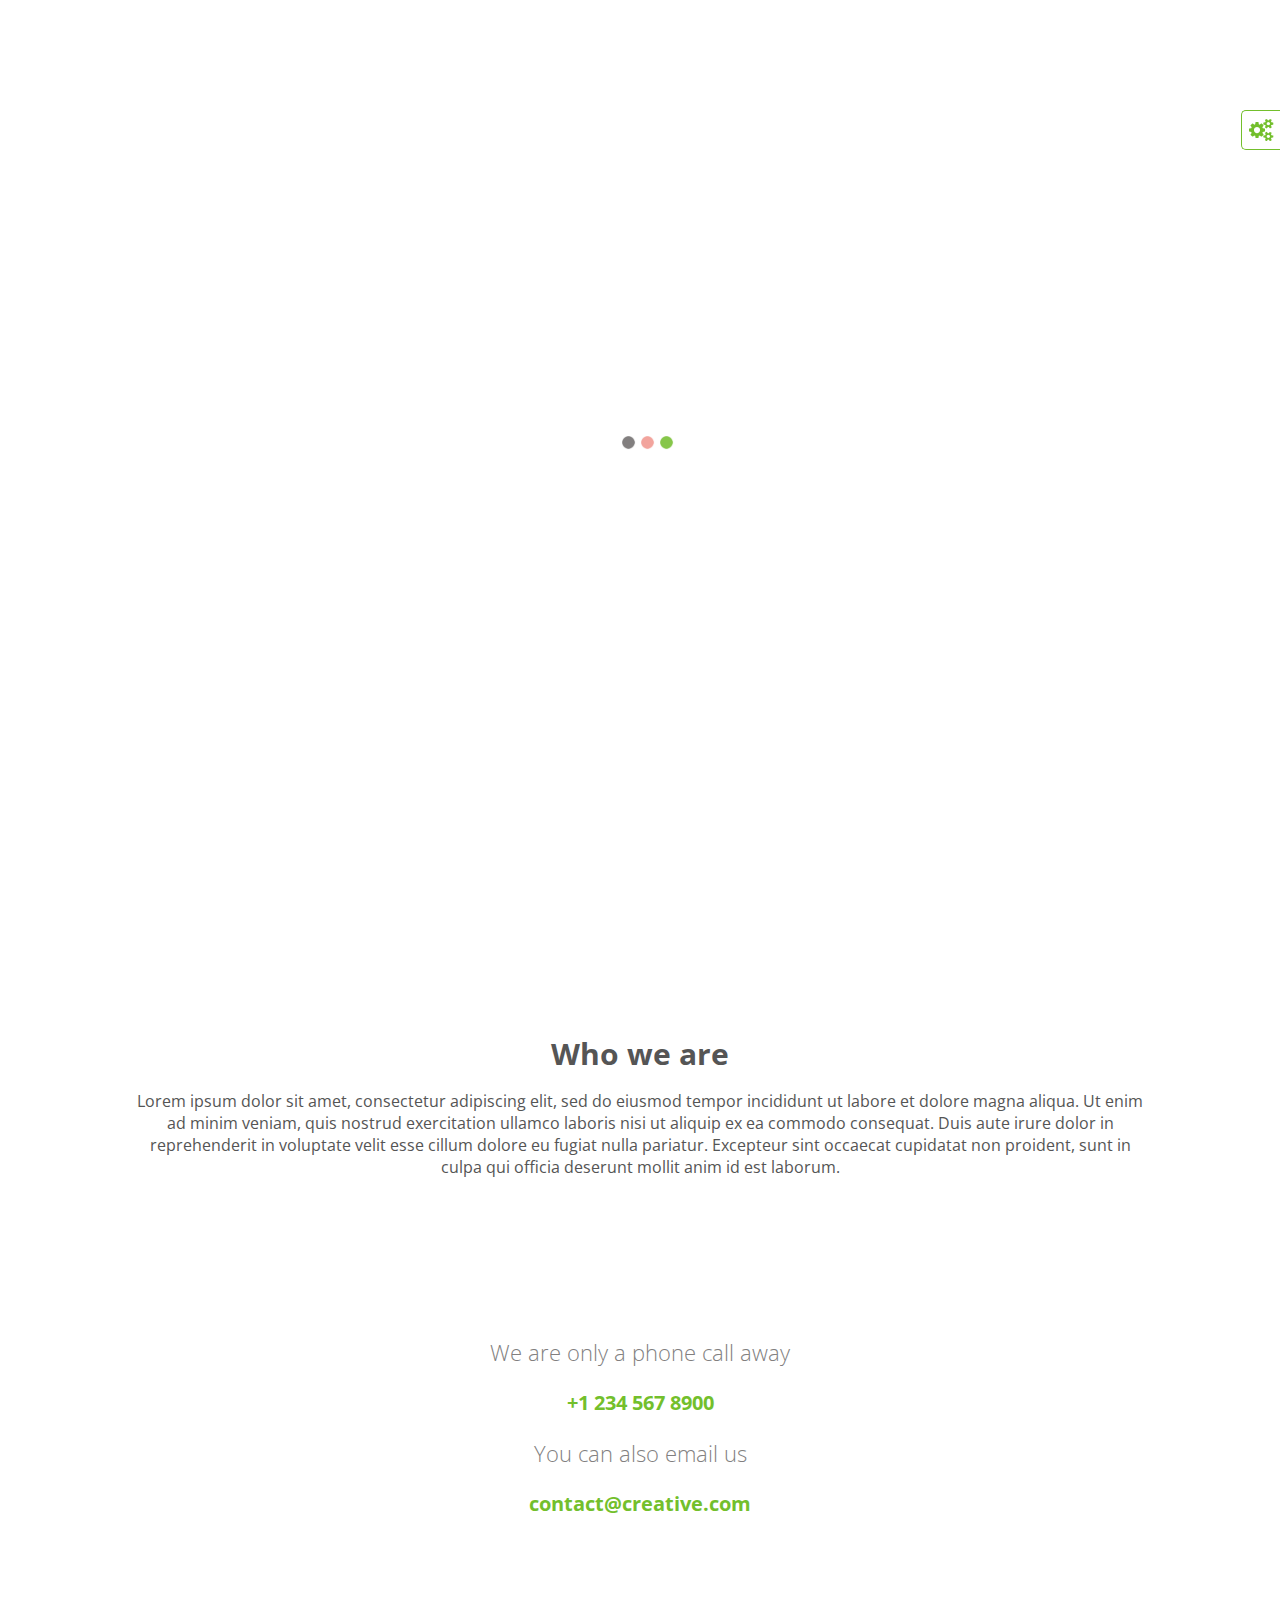
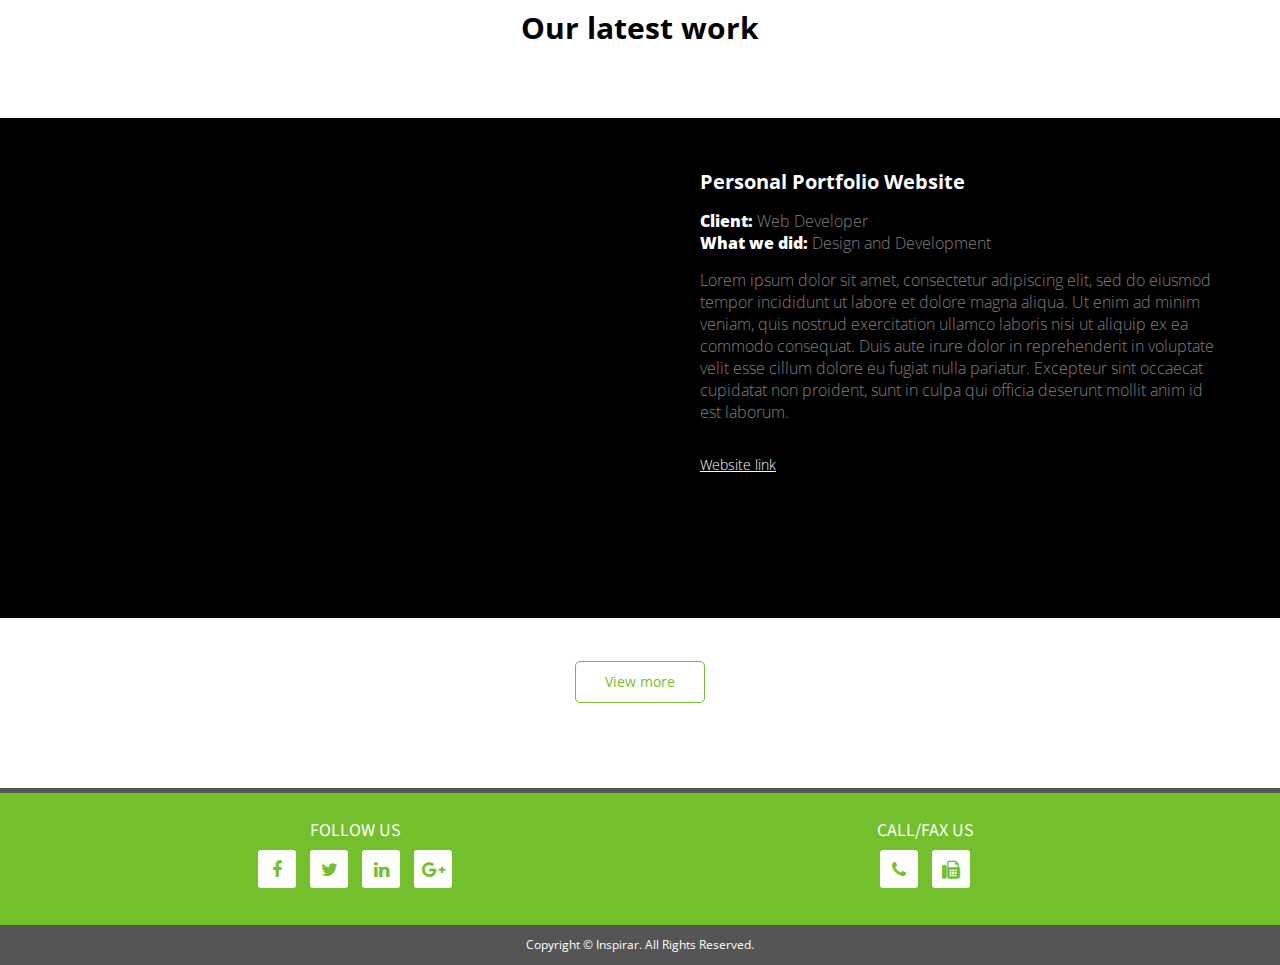
<file: index.html>
<!--
Assignment - Yadwinderpal Singh
index
-->

<!DOCTYPE html>
<html>

<head>
    <meta charset="utf-8">
    <meta http-equiv="X-UA-Compatible" content="IE=edge">
    <meta name="viewport" content="width=device-width, initial-scale=1">

    <meta name="Description" content="">
    <meta name="keywords" content="">

    <title>Creative Agency</title>

    <link id="favicon" rel="shortcut icon" href="/images/favicon-3.ico">

    <link href="css/common.css" rel="stylesheet">
    <link href="css/font-awesome.min.css" rel="stylesheet">
    <link href="css/common.less" rel="stylesheet/less" type="text/css">
    <link id="theme" href="css/style-3.css" rel="stylesheet">
    
    
</head>

<body>
    
    <!-- ==============================================
    Preloader
    =============================================== -->
    
    <div id="page-loader">
        <span class="page-loader">
            <span class="page-loader-s-1"></span>
            <span class="page-loader-s-2"></span>
            <span class="page-loader-s-3"></span>
        </span>
    </div>
    
    <!-- ==============================================
    Navigation
    =============================================== -->
    
    <header>
        <nav class="navbar">
            <div class="logo">
                <a href="index.html"><img src="images/logo-3.png"></a>
            </div>
            <div class="nav">
                <ul>
                    <li><a href="#?home.html" data-link="home">Home</a></li>
                    <li><a href="#?aboutus.html" data-link="aboutus">About</a></li>
                    <li><a href="#?services.html" data-link="services">Services</a></li>
                    <li><a href="#?contactus.html" data-link="contactus">Contact</a></li>
                </ul>
            </div>
        </nav>
    </header>
    
    <!-- ==============================================
    Content
    =============================================== -->
    
    <section id="content">
      
    </section>
    
    <!-- ==============================================
    Footer
    =============================================== -->
    
    <footer class="visible-s-3">
        <div class="container">
            <div class="col-6">
                <div class="social">
                    <h1>follow us</h1>
                    <ul>
                        <li><a href="javascript:void()"><i class="fa fa-facebook"></i></a></li>
                        <li><a href="javascript:void()"><i class="fa fa-twitter"></i></a></li>
                        <li><a href="javascript:void()"><i class="fa fa-linkedin"></i></a></li>
                        <li><a href="javascript:void()"><i class="fa fa-google-plus"></i></a></li>
                    </ul>
                </div>
            </div>
            <div class="col-6">
                <div class="call-fax">
                    <h1>call/fax us</h1>
                    <ul>
                        <li><a href="tel:+1 123 456 7890"><i class="fa fa-phone"></i></a></li>
                        <li><a href="javascript:void()"><i class="fa fa-fax"></i></a></li>
                    </ul>
                </div>
            </div>
        </div>
        <div class="copyright">
            <div class="bottom">Copyright © Inspirar. All Rights Reserved.</div>
        </div>
    </footer>

    <!-- ==============================================
    STYLE SWITCHER
    =============================================== -->
    <div id="style-switcher">
        <div id="toggle-switcher"><i class="fa fa-gears"></i></div>
        <h1>Choose Style</h1>
        <ul>
            <li id="style-1">Style 1</li>
            <li id="style-2">Style 2</li>
            <li id="style-3" class="active">Style 3</li>
        </ul>
    </div>

    <!-- ==============================================
    SCRIPTS
    =============================================== -->

    <script src="js/jquery.min.js"></script>
    <script src="js/less.min.js"></script>
    <script src="js/script.js"></script>
    
</body>

</html>
</file>
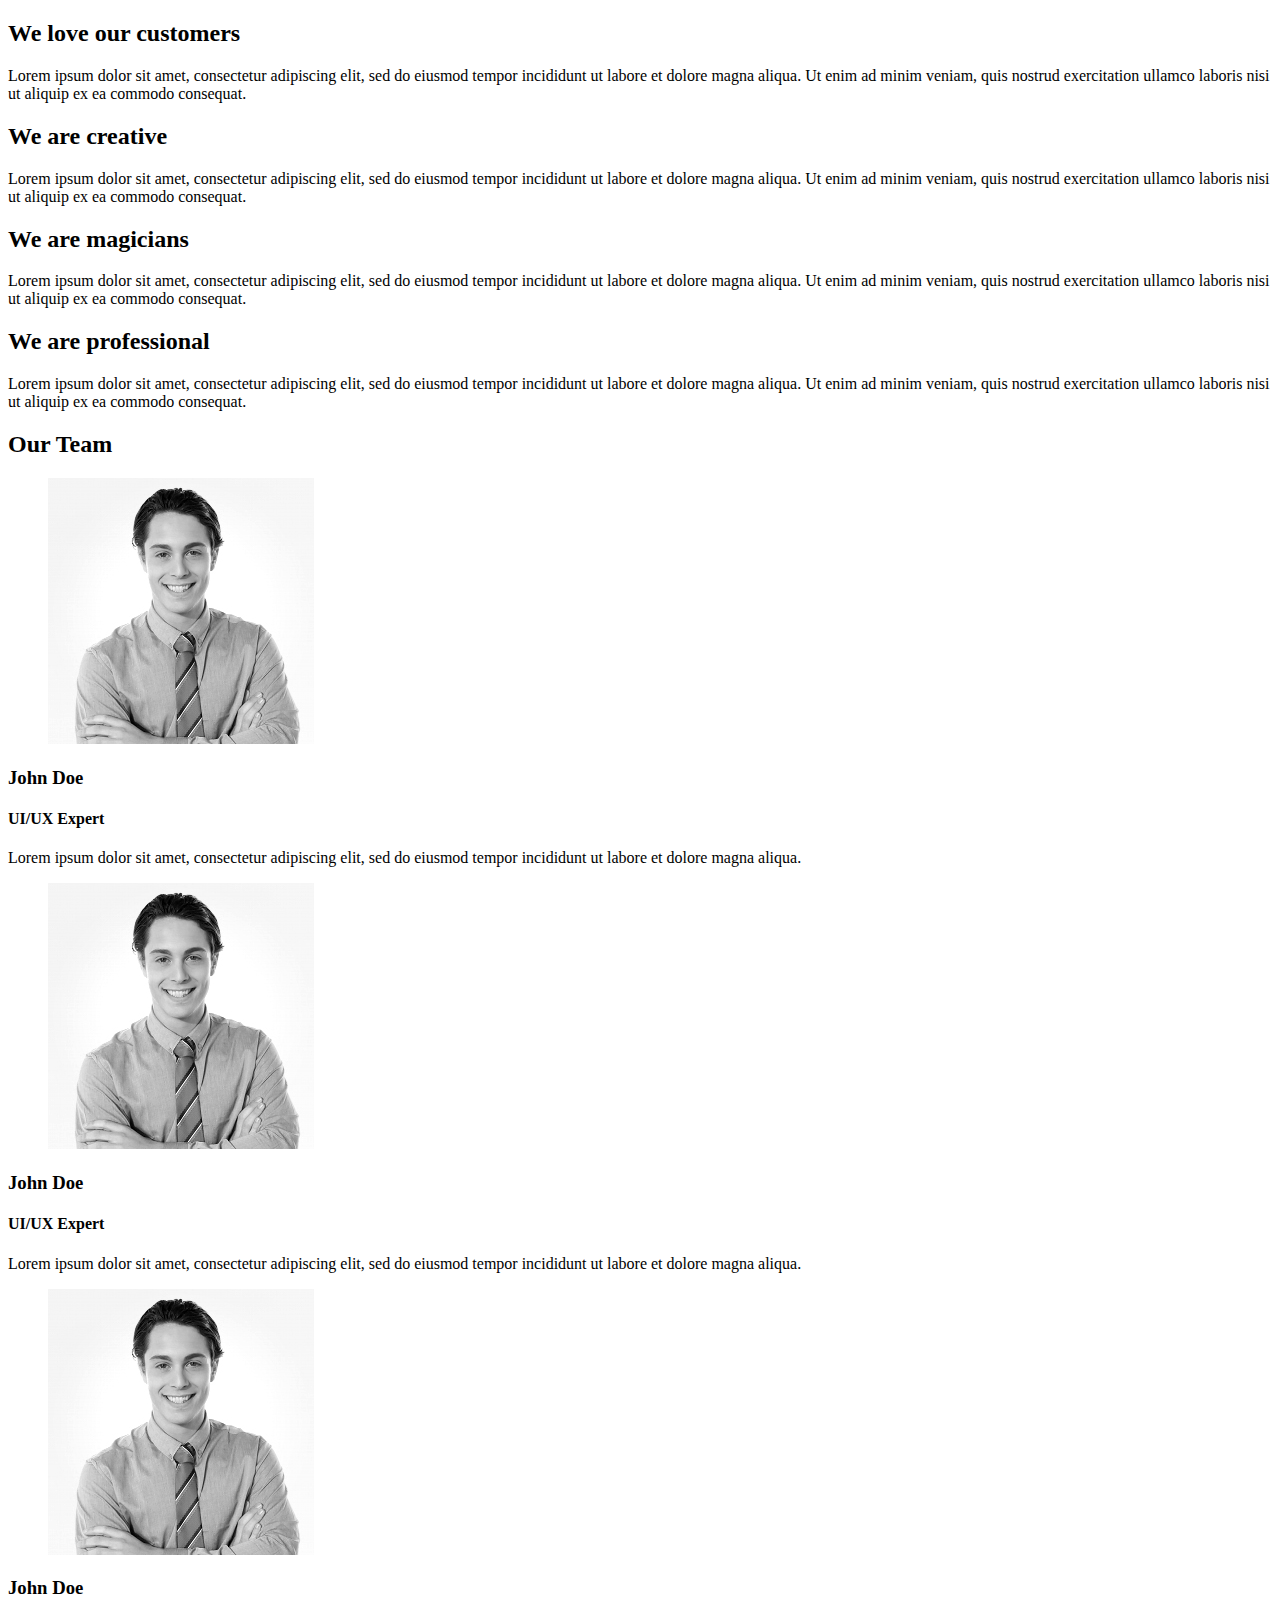
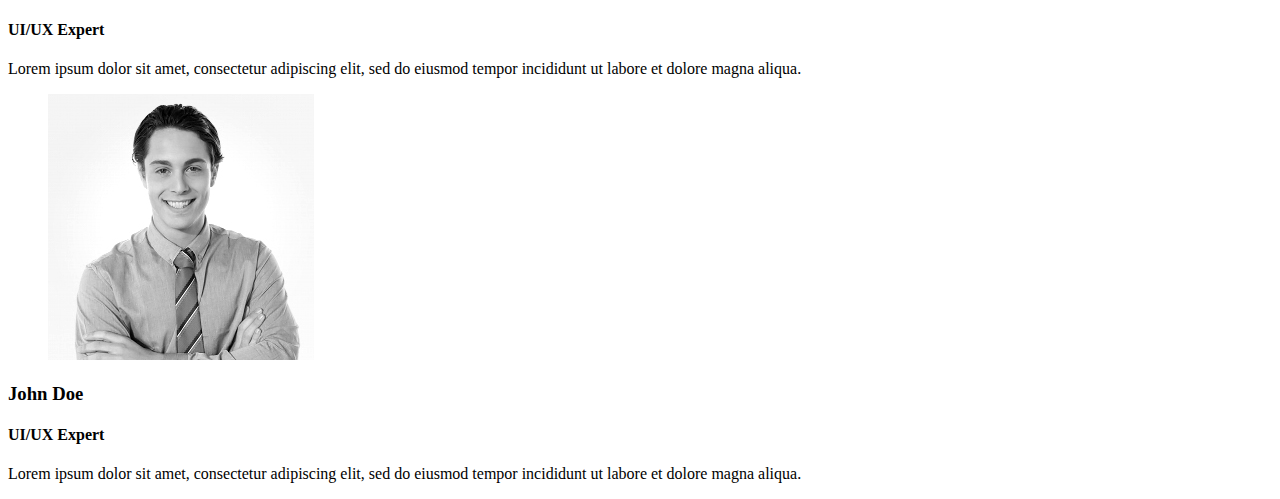
<file: aboutus.html>
<!--
Assignment - Yadwinderpal Singh
about
-->

<!DOCTYPE html>
<html>

<body>
    <section class="about about-1">
        <div class="container">
            <i class="fa fa-heart"></i>
            <h2>We love our customers</h2>
            <p>Lorem ipsum dolor sit amet, consectetur adipiscing elit, sed do eiusmod tempor incididunt ut labore et dolore magna aliqua. Ut enim ad minim veniam, quis nostrud exercitation ullamco laboris nisi ut aliquip ex ea commodo consequat.</p>
        </div>
    </section>
    <section class="about about-2">
        <div class="container">
            <i class="fa fa-assistive-listening-systems"></i>
            <h2>We are creative</h2>
            <p>Lorem ipsum dolor sit amet, consectetur adipiscing elit, sed do eiusmod tempor incididunt ut labore et dolore magna aliqua. Ut enim ad minim veniam, quis nostrud exercitation ullamco laboris nisi ut aliquip ex ea commodo consequat.</p>
        </div>
    </section>
    <section class="about about-3">
        <div class="container">
            <i class="fa fa-american-sign-language-interpreting"></i>
            <h2>We are magicians</h2>
            <p>Lorem ipsum dolor sit amet, consectetur adipiscing elit, sed do eiusmod tempor incididunt ut labore et dolore magna aliqua. Ut enim ad minim veniam, quis nostrud exercitation ullamco laboris nisi ut aliquip ex ea commodo consequat.</p>
        </div>
    </section>
    <section class="about about-4">
        <div class="container">
            <i class="fa fa-universal-access"></i>
            <h2>We are professional</h2>
            <p>Lorem ipsum dolor sit amet, consectetur adipiscing elit, sed do eiusmod tempor incididunt ut labore et dolore magna aliqua. Ut enim ad minim veniam, quis nostrud exercitation ullamco laboris nisi ut aliquip ex ea commodo consequat.</p>
        </div>
    </section>
    <section class="team">
        <h2>Our Team</h2>
        <div class="container">
            <div class="team-member">
                <figure>
                    <img src="/images/team.jpg" />
                </figure>
                <h3>John Doe</h3>
                <h4>UI/UX Expert</h4>
                <p>Lorem ipsum dolor sit amet, consectetur adipiscing elit, sed do eiusmod tempor incididunt ut labore et dolore magna aliqua.</p>
            </div>
            <div class="team-member">
                <figure>
                    <img src="/images/team.jpg" />
                </figure>
                <h3>John Doe</h3>
                <h4>UI/UX Expert</h4>
                <p>Lorem ipsum dolor sit amet, consectetur adipiscing elit, sed do eiusmod tempor incididunt ut labore et dolore magna aliqua.</p>
            </div>
            <div class="team-member">
                <figure>
                    <img src="/images/team.jpg" />
                </figure>
                <h3>John Doe</h3>
                <h4>UI/UX Expert</h4>
                <p>Lorem ipsum dolor sit amet, consectetur adipiscing elit, sed do eiusmod tempor incididunt ut labore et dolore magna aliqua.</p>
            </div>
            <div class="team-member">
                <figure>
                    <img src="/images/team.jpg" />
                </figure>
                <h3>John Doe</h3>
                <h4>UI/UX Expert</h4>
                <p>Lorem ipsum dolor sit amet, consectetur adipiscing elit, sed do eiusmod tempor incididunt ut labore et dolore magna aliqua.</p>
            </div>
        </div>
    </section>
</body>

</html>
</file>
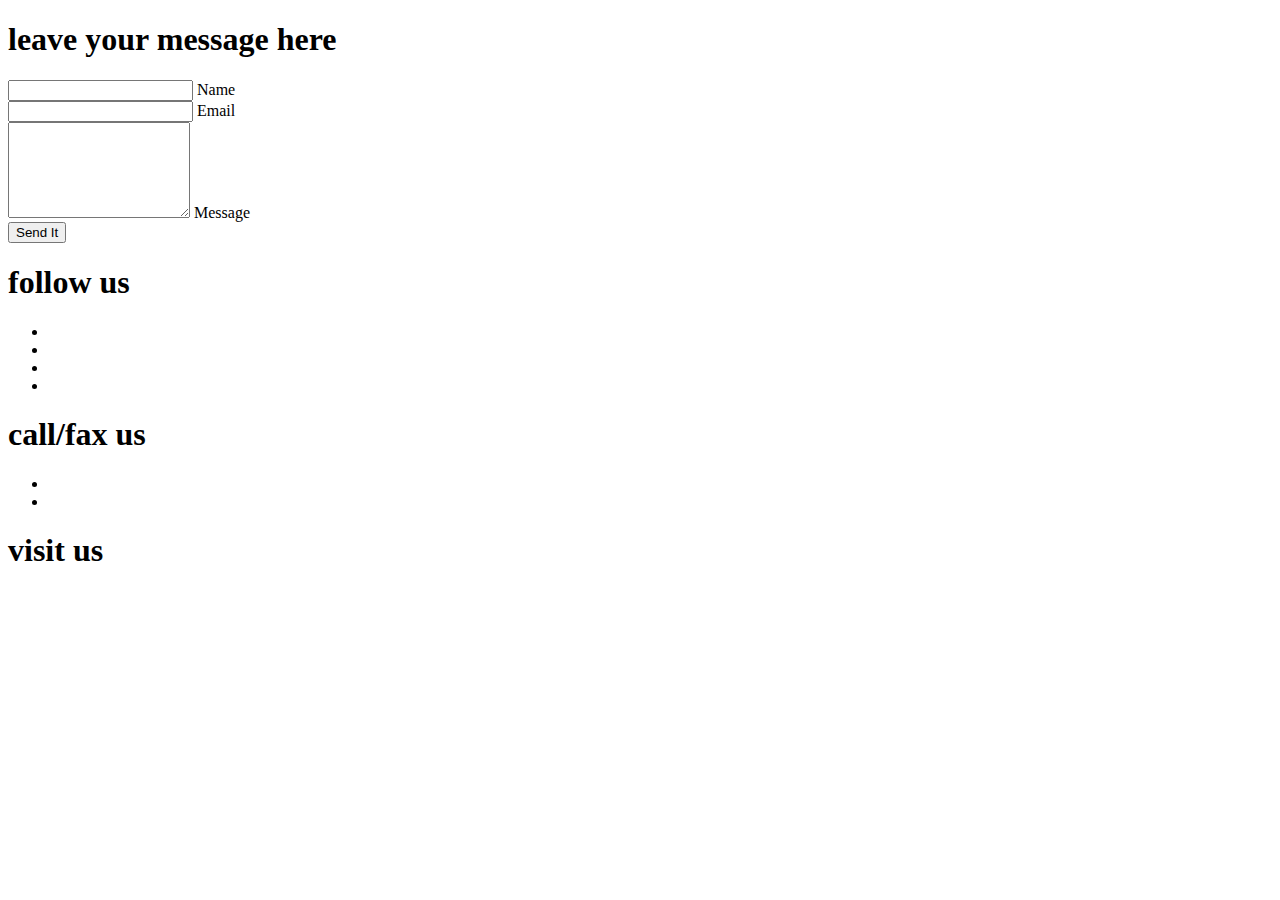
<file: contactus.html>
<!--
Assignment - Yadwinderpal Singh
contact
-->

<!DOCTYPE html>
<html>

<body>

    <div class="container">
        <div class="col-6">
            <div class="row-8 contact">
                <h1>leave your message here</h1>
                <form id="contact-form">
                    <div class="form-group">
                        <input class="form-control" type="text">
                        <label>Name</label>
                    </div>
                    <div class="form-group">
                        <input class="form-control" type="email">
                        <label>Email</label>
                    </div>
                    <div class="form-group">
                        <textarea class="form-control" rows="6"></textarea>
                        <label>Message</label>
                    </div>
                    <button class="btn">Send It</button>
                </form>
            </div>
            <div class="row-4 social hidden-s-3">
                <h1>follow us</h1>
                <ul>
                    <li><a href="javascript:void()"><i class="fa fa-facebook"></i></a></li>
                    <li><a href="javascript:void()"><i class="fa fa-twitter"></i></a></li>
                    <li><a href="javascript:void()"><i class="fa fa-linkedin"></i></a></li>
                    <li><a href="javascript:void()"><i class="fa fa-google-plus"></i></a></li>
                </ul>
            </div>
        </div>
        <div class="col-6">
            <div class="row-4 call-fax hidden-s-3">
                <h1>call/fax us</h1>
                <ul>
                    <li><a href="tel:+1 123 456 7890"><i class="fa fa-phone"></i></a></li>
                    <li><a href="javascript:void()"><i class="fa fa-fax"></i></a></li>
                </ul>
            </div>
            <div class="row-8 map">
                <h1 class="visible-s-3">visit us</h1>
                <iframe src="https://www.google.com/maps/embed?pb=!1m18!1m12!1m3!1d2899.3448132195144!2d-80.40816168515458!3d43.39072187738285!2m3!1f0!2f0!3f0!3m2!1i1024!2i768!4f13.1!3m3!1m2!1s0x882b9018e9e89adf%3A0x2043c24369ede07e!2sConestoga+College!5e0!3m2!1sen!2sin!4v1463877130391" frameborder="0"></iframe>
            </div>
        </div>
    </div>

</body>

</html>
</file>
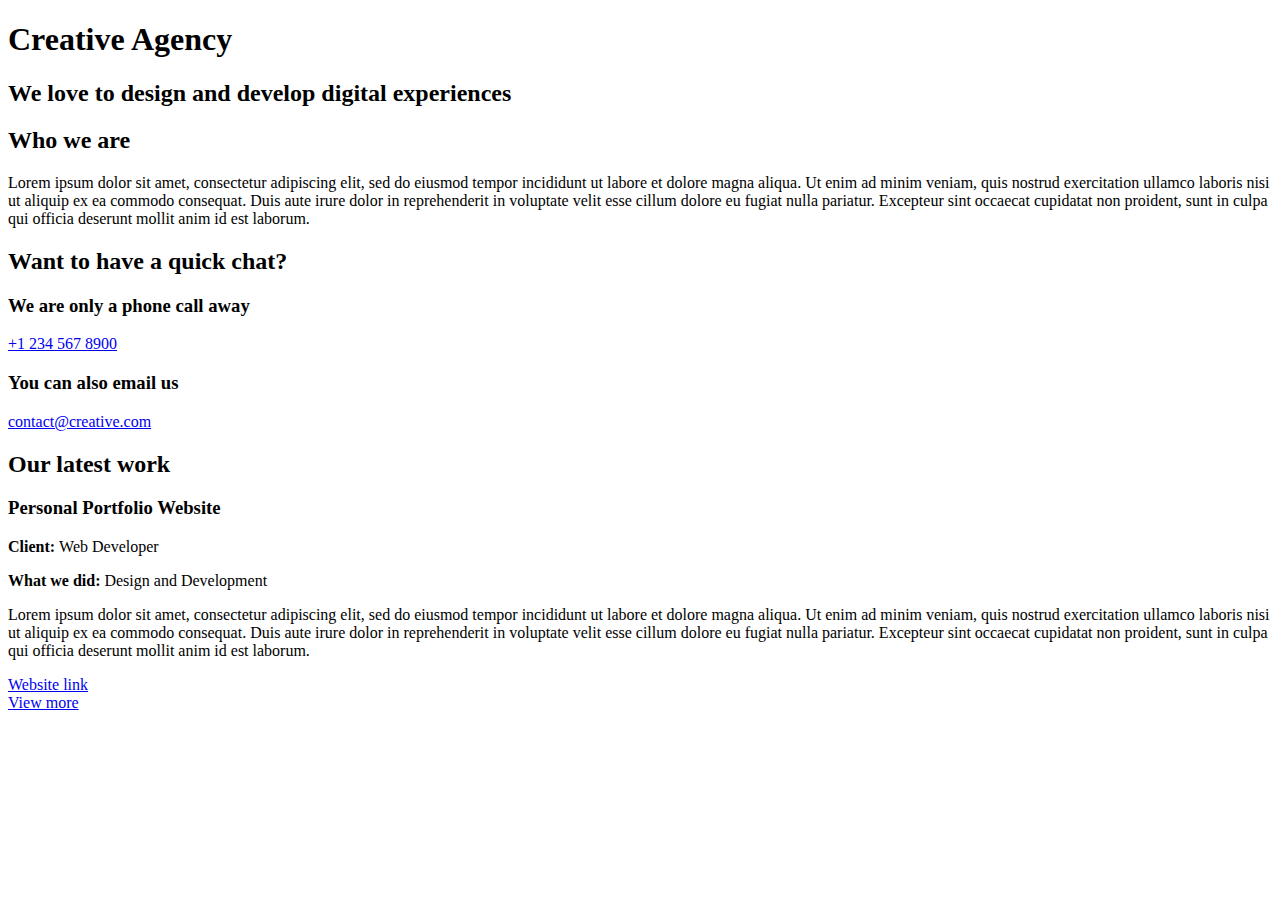
<file: home.html>
<!--
Assignment - Yadwinderpal Singh
contact
-->

<!DOCTYPE html>
<html>

<body>

    <section class="poster">
        <div class="poster-wrapper">
            <h1>Creative Agency</h1>
            <h2>We love to design and develop digital experiences</h2>
        </div>
    </section>

    <section class="who-we-are">
        <div class="container">
            <h2>Who we are</h2>
            <p>Lorem ipsum dolor sit amet, consectetur adipiscing elit, sed do eiusmod tempor incididunt ut labore et dolore magna aliqua. Ut enim ad minim veniam, quis nostrud exercitation ullamco laboris nisi ut aliquip ex ea commodo consequat. Duis aute irure dolor in reprehenderit in voluptate velit esse cillum dolore eu fugiat nulla pariatur. Excepteur sint occaecat cupidatat non proident, sunt in culpa qui officia deserunt mollit anim id est laborum.</p>
        </div>
    </section>
    
    <section class="quick-contact">
        <h2>Want to have a quick chat?</h2>
        <h3>We are only a phone call away</h3>
        <a href="tel:+1 234 567 8900">+1 234 567 8900</a>
        <h3>You can also email us</h3>
        <a href="mailto:contact@creative.com">contact@creative.com</a>
    </section>

    <section class="works">
        <h2>Our latest work</h2>
        <div class="portfolio">
            <div class="portfolio-item">
                <figure>
                    <a class="img-link" href="http://yadwindersingh.net"></a>
                </figure>
                <div class="item-content">
                    <h3>Personal Portfolio Website</h3>
                    <p><strong>Client: </strong> Web Developer</p>
                    <p><strong>What we did: </strong> Design and Development</p>

                    <p>Lorem ipsum dolor sit amet, consectetur adipiscing elit, sed do eiusmod tempor incididunt ut labore et dolore magna aliqua. Ut enim ad minim veniam, quis nostrud exercitation ullamco laboris nisi ut aliquip ex ea commodo consequat. Duis aute irure dolor in reprehenderit in voluptate velit esse cillum dolore eu fugiat nulla pariatur. Excepteur sint occaecat cupidatat non proident, sunt in culpa qui officia deserunt mollit anim id est laborum.</p>
                    
                    <a class="site-link" href="http://yadwindersingh.net" target="_blank">Website link</a>
                </div>
            </div>
        </div>
        <a class="btn" href="http://yadwindersingh.net" target="_blank">View more</a>
    </section>

</body>

</html>
</file>
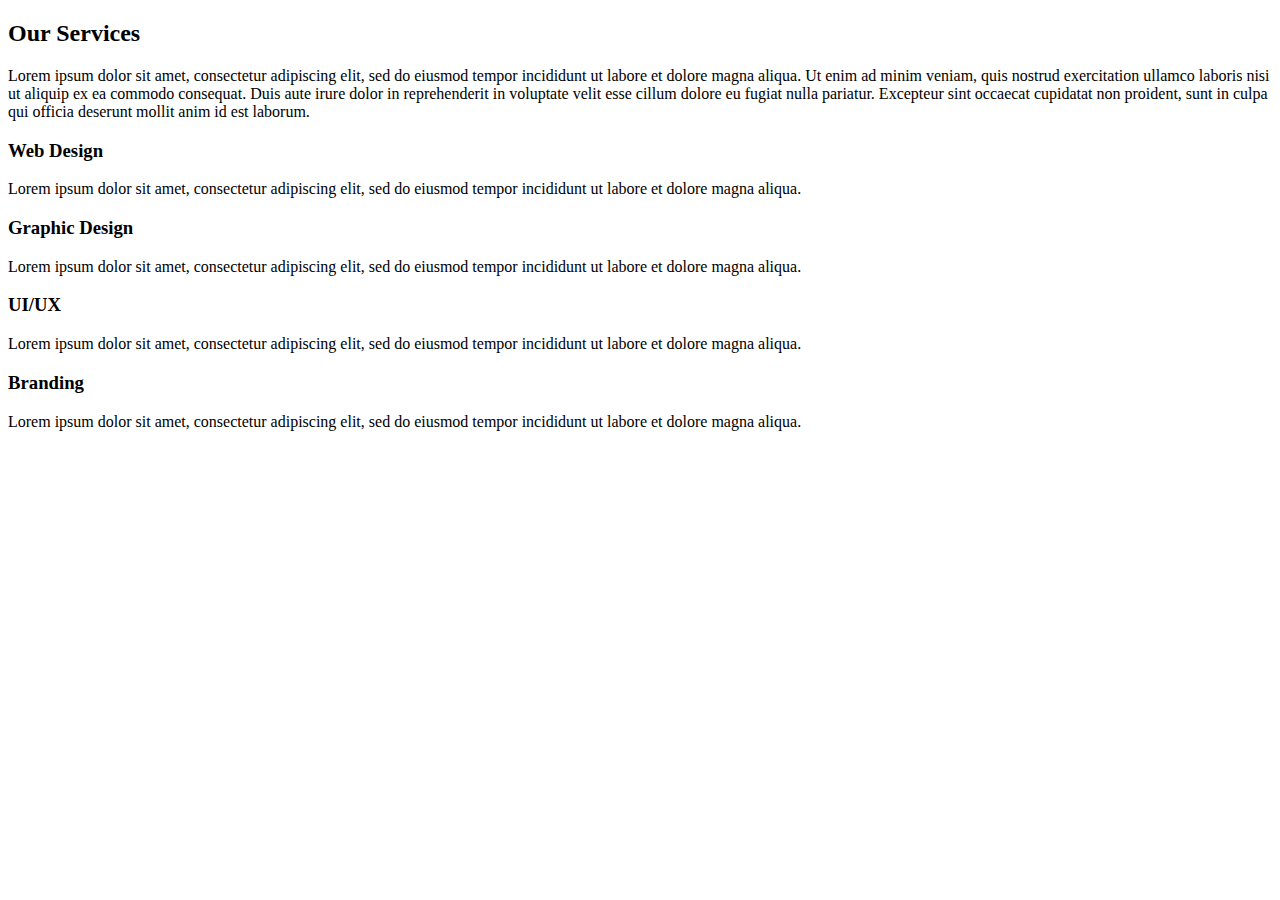
<file: services.html>
<!--
Assignment - Yadwinderpal Singh
services
-->

<!DOCTYPE html>
<html>

<body>
    <section class="our-services">
        <h2>Our Services</h2>
        <p>Lorem ipsum dolor sit amet, consectetur adipiscing elit, sed do eiusmod tempor incididunt ut labore et dolore magna aliqua. Ut enim ad minim veniam, quis nostrud exercitation ullamco laboris nisi ut aliquip ex ea commodo consequat. Duis aute irure dolor in reprehenderit in voluptate velit esse cillum dolore eu fugiat nulla pariatur. Excepteur sint occaecat cupidatat non proident, sunt in culpa qui officia deserunt mollit anim id est laborum.</p>
        <div class="container">
            <div class="service">
                <i class="fa fa-desktop"></i>
                <h3>Web Design</h3>
                <p>Lorem ipsum dolor sit amet, consectetur adipiscing elit, sed do eiusmod tempor incididunt ut labore et dolore magna aliqua.</p>
            </div>
            <div class="service">
                <i class="fa fa-diamond"></i>
                <h3>Graphic Design</h3>
                <p>Lorem ipsum dolor sit amet, consectetur adipiscing elit, sed do eiusmod tempor incididunt ut labore et dolore magna aliqua.</p>
            </div>
            <div class="service">
                <i class="fa fa-wpforms"></i>
                <h3>UI/UX</h3>
                <p>Lorem ipsum dolor sit amet, consectetur adipiscing elit, sed do eiusmod tempor incididunt ut labore et dolore magna aliqua.</p>
            </div>
            <div class="service">
                <i class="fa fa-star"></i>
                <h3>Branding</h3>
                <p>Lorem ipsum dolor sit amet, consectetur adipiscing elit, sed do eiusmod tempor incididunt ut labore et dolore magna aliqua.</p>
            </div>
        </div>
    </section>
</body>

</html>
</file>
<file: css/common.css>
/* 
Assignment - Yadwinderpal Singh
Common styles 
*/

@import url(https://fonts.googleapis.com/css?family=Open+Sans:400,300);
@import url(http://fonts.googleapis.com/css?family=Source+Sans+Pro:400,300,200,600,700);
html,
body {
    height: 100%;
    width: 100%;
    font-family: 'open sans', sans-serif;
    margin: 0
}

/*-----------------------
---- Preloader Styles ----
-------------------------*/
#page-loader{
	position: fixed;
	right:0;
	bottom: 0;
	top: 0;
	width:100%;
	background: #fff;
	z-index: 9999;
}

#page-loader .page-loader{
	display: block;
	width: 58px;
	height: 15px;
	position: absolute;
	top:50%;
	left: 49.5%;
	margin: -15px 0 0 -15px;
}

#page-loader .page-loader span{
    width: 15px;
    height: 15px;
    float: left;
    background-size: cover;
    margin: 0 2px;
}

#page-loader .page-loader-s-1{
	background: url("/images/favicon-1.ico") no-repeat;
}

#page-loader .page-loader-s-2{
	background: url("/images/favicon-2.ico") no-repeat;
}

#page-loader .page-loader-s-3{
	background: url("/images/favicon-3.ico") no-repeat;
}


/*-------------------------------------------
------------- Common Styles -----------------
-------------------------------------------*/

*, :after,:before {
    -webkit-box-sizing: border-box;
    -moz-box-sizing: border-box;
    box-sizing: border-box;
}

* {
    -webkit-user-select: none;
    user-select: none;
    text-decoration: none;
    -webkit-transition: all .4s ease-out;
    transition: all .4s ease-out;
}

ul {
    padding: 0;
    margin: 0;
    list-style: none;
}

figure{
    margin: 0;
    padding: 0
}

.hidden {
    display: none;
}

div[class*='col-'] {
    float: left;
    height: 100%;
}

.col-6 {
    width: 50%;
}

.col-12 {
    width: 100%;
}

.row-4 {
    height: 25%;
}

.row-6 {
    height: 50%;
}

.row-8 {
    height: 75%;
}

.row-12 {
    height: 100%;
}

#content {
    width: 100%;
    height: 100%;
}

*:focus {
    outline: 0;
    box-shadow: none !important;
}

.btn {
    display: block;
    padding: 6px 12px;
    margin-bottom: 0;
    font-size: 14px;
    font-weight: normal;
    line-height: 1.42857143;
    text-align: center;
    cursor: pointer;
    border: 1px solid;
}


/*-------------------------------------------
------------------ Style Switcher -------------------
-------------------------------------------*/

#style-switcher {
    position: fixed;
    z-index: 1000;
    top: 110px;
    right: -140px;
    width: 140px;
    background: #fff;
    padding: 10px;
    border: 1px solid;
    z-index: 10000
}

#toggle-switcher {
    display: block;
    width: 40px;
    height: 40px;
    background: #fff;
    position: absolute;
    left: -40px;
    top: -1px;
    text-align: center;
    cursor: pointer;
    border: 1px solid;
    border-right: none;
}

#toggle-switcher [class*=fa] {
    font-size: 23px;
    line-height: 38px;
}

#style-switcher h1 {
    font-size: 18px;
    text-align: center;
    margin: 2px 0 3px -20px;
    line-height: 15px;
}

#style-switcher ul {
    list-style: none;
    margin: 18px 0 0;
    padding: 0;
}

#style-switcher ul li {
    display: block;
    padding: 10px 0;
    border: 1px solid;
    text-align: center;
    font-size: 12px;
    cursor: pointer;
    margin: 0 25px 15px 11px;
}

#style-switcher ul li:last-child {
    margin-bottom: 12px;
}
</file>
<file: css/style-3.css>
/* 
Assignment - Yadwinderpal Singh
style 1  
*/

body {
    overflow: auto;
    /*    //font-family: 'Source Sans Pro' !important*/
}

.visible-s-1,
.visible-s-2,
.hidden-s-3 {
    display: none !important
}

div {
    display: block;
}

div[class*='row-'] {
    height: auto !important;
}

div[class*='col-'] {
    float: left;
    position: relative;
    min-height: 1px;
    padding-right: 15px;
    padding-left: 15px;
}

.btn {
    border-radius: 5px;
}


/*-------------------------------------------
------------------ Navbar -------------------
-------------------------------------------*/

.navbar {
    width: 100%;
    margin: 0;
    display: inline-block;
    text-align: center;
    position: fixed;
    background: #fff;
    top: 0;
    z-index: 2000;
}

@media (min-width: 768px) {
    .navbar-header {
        float: left;
    }
}

.logo {
    margin: 0 auto;
    max-width: 150px;
    padding: 10px 0 0;
}

.logo img {
    max-width: 100%;
    height: auto;
}

.nav {
    width: 100%;
    background: #73BF2C;
    margin-top: 10px;
    height: 47px;
}

.nav ul {
    text-align: center;
    display: inline-block;
}

.nav ul>li {
    float: left;
    padding: 0 0.5px;
}

.nav ul>li>a {
    font-family: 'open sans', sans-serif;
    font-size: 12px;
    padding: 15px;
    color: #555;
    font-weight: 400;
    display: inline-block;
}

.nav ul>li>a:focus,
.nav ul>li>a:hover,
.nav ul>li.active>a {
    background-color: #555 !important;
    color: #73BF2C;
}


/*-------------------------------------------
------------------ Content ------------------
-------------------------------------------*/

#content {
    width: 100%;
    margin: 160px 0 60px;
    height: auto !important;
    display: inline-block;
}

.container {
    width: 1170px;
    padding-right: 15px;
    padding-left: 15px;
    margin-right: auto;
    margin-left: auto;
}

#content h1 {
    margin: 0 0 40px;
    font-size: 24px;
    text-align: center;
    color: #73BF2C;
    font-weight: 400;
    text-transform: uppercase;
}


/*---------------- home -------------------*/

body.home #content, body.services #content {
    overflow-y: auto;
    margin-top: 98px;
}

.poster {
    position: relative;
    width: 100%;
    margin: 0 0 -5px;
    background: url("/images/agency.jpeg") no-repeat;
    background-size: cover;
    background-attachment: fixed;
    display: inline-block;
}

.poster .poster-wrapper {
    width: 800px;
    background: #000;
    opacity: 0.7;
    padding: 50px;
    text-align: center;
    margin: 0 auto;
    margin-top: 15%;
}

.poster .poster-wrapper h1 {
    margin: 0 0 20px !important;
    line-height: 1;
    font-size: 32px !important;
    text-transform: uppercase !important;
}

.poster-wrapper h1:after {
    position: relative !important;
    margin-top: 0 !Important;
    top: 10px;
}

.poster .poster-wrapper h2 {
    color: #fff;
    font-weight: 100;
    margin: 0;
}

.who-we-are, .quick-contact {
    width: 100%;
    padding: 40px 0 !important;
}

.who-we-are h2 {
    margin: 0 0 30px;
}

.who-we-are {
    background: transparent !important;
    text-align: center;
}

.who-we-are,
.works {
    display: inline-block;
    color: #555;
}

.who-we-are h2, .works h2, .quick-contact h2 {
    font-size: 30px;
    margin: 0 60px;
}

.who-we-are p {
    padding: 0 60px;
    font-size: 16px;
}

.quick-contact {
    position: relative;
    background: url("/images/quick-contact.jpg") no-repeat;
    background-attachment: fixed;
    background-size: cover;
    text-align: center;
}

.quick-contact h2 {
    color: #ffffff;
    font-size: 30px;
    font-weight: 400;
    margin: 0 0 10px;
}

.quick-contact h3 {
    font-size: 22px;
    font-weight: 300;
    color: #827F7F;
}

.quick-contact a {
    color: #73BF2C;
    font-weight: bold;
    font-size: 20px;
}

.works {
    background: #fff;
    padding: 20px 0;
}

.works h2 {
    color: #000000;
    margin: 30px;
    text-align: center;
}

.works .portfolio,
.works .portfolio-item {
    width: 100%;
    height: auto;
    display: inline-block;
    margin-bottom: -6px;
}

.works .portfolio-item figure,
.works .portfolio-item .item-content {
    width: 50%;
    float: left;
    height: auto;
    color: #fff;
}

.works .portfolio-item figure a {
    display: block;
    background: url("/images/portfolio.jpg") no-repeat 50% 50%;
    background-attachment: fixed;
    min-height: 500px;
    background-size: cover;
}

.works .portfolio-item .item-content {
    padding: 50px 60px;
    text-align: left;
}

.works .portfolio-item .item-content h3 {
    margin: 0 0 15px 0;
    font-size: 20px;
}

.works .portfolio-item .item-content p {
    margin: 0;
    font-weight: 100;
    font-size: 16px;
    color: #827F7F;
}

.works .portfolio-item .item-content p strong {
    font-weight: 900;
    color: #ffffff;
}

.works .portfolio-item .item-content p + p + p {
    margin: 15px 0 30px;
}

.works .portfolio {
    padding: 40px 0 50px;
}

.portfolio-item {
    background: #000;
}

.works a.btn {
    max-width: 130px;
    margin: 0 auto;
}

.works .site-link {
    color: #ffffff;
    font-size: 14px;
    font-weight: 100;
    text-decoration: underline;
}


/*----------------- About --------------------*/

body.aboutus #content{
    overflow-y: auto;
    margin-top: 98px;
}

.about{
    float: left;
    padding: 50px;
    width: 100%;
    text-align: center;
    color: #ffffff;
    min-height: 300px;
}

.about-1, .about-3 {
    color: #000;
}

.about-2:before, .about-4:before {
    position: absolute;
    display: block;
    content: "";
    width: 100%;
    height: 100%;
    top: 0;
    left: 0;
    background: #000;
    opacity: .7;
    z-index: 1;
}

.about-2{
    position: relative;
    background: url("/images/creative.jpg") no-repeat;
    background-attachment: fixed;
    background-size: cover;
}

.about-4{
    position: relative;
    background: url("/images/professional.jpg") no-repeat;
    background-attachment: fixed;
    background-size: cover;
}

.about .container {
    position: relative;
    z-index: 3;
}

.about .fa{
    font-size: 50px;
}

.about h2 {
    font-size: 26px;
    font-weight: 400;
    margin-top: 5px;
}

.team{
    padding: 40px;
    display: inline-block;
    width: 100%;
}

.team h2{
    text-align: center
}

.team .team-member {
    width: 25%;
    float: left;
    padding: 30px;
    display: inline-block;
    text-align: center;
}

.team-member figure img {
    width: 100%;
    border: 3px solid #827F7F;
    border-radius: 50%;
}

.team-member h3 {
    margin: 5px;
    font-weight: 300;
}

.team-member h4 {
    margin: 0;
    font-size: 16px;
    color: #000;
}

/*----------------- Services --------------------*/

.our-services{
    text-align: center;
    padding: 50px 80px;
}

.our-services h2 {
    font-size: 26px;
    font-weight: 400;
    margin: 0 0 30px;
}

.our-services p {
    margin-bottom: 30px;
}

.service {
    float: left;
    width: 25%;
    padding: 30px 15px;
}

.service .fa {
    color: #73BF2C;
    font-size: 36px;
    border: 3px solid #827F7F;
    height: 80px;
    width: 80px;
    line-height: 2;
    border-radius: 5px;
}

/*-------------- Contact ---------------*/

.contact,
.map {
    display: inline-block;
    width: 100%;
}

#contact-form {
    display: inline-block;
    width: 100%;
}

#contact-form .form-group {
    position: relative;
}

#contact-form .form-group label {
    position: absolute;
    top: -25px;
    font-size: 14px;
    line-height: 24px;
    font-weight: 400;
    color: #555;
    z-index: -1;
    left: 5px;
}

#contact-form .form-control:focus + label {
    color: #73BF2C;
}

#contact-form .form-control {
    padding: 10px 15px;
    width: 100%;
    color: #555;
    margin-bottom: 30px;
    font-size: 14px;
    background: none;
    border: 1px solid;
    border-color: #555;
    border-radius: 5px;
}

#contact-form .form-control:focus {
    border-color: #73BF2C;
}

#contact-form textarea {
    max-width: 100%;
    min-width: 100%;
}

#contact-form .form-control::-webkit-input-placeholder {
    color: #fff;
    opacity: .5;
}

#contact-form .form-control:-moz-placeholder {
    color: #fff;
    opacity: .5;
}

#contact-form .form-control:-ms-input-placeholder {
    color: #fff;
    opacity: .5;
}

#contact-form .form-control:focus::-webkit-input-placeholder {
    opacity: 1;
}

#contact-form .form-control:focus::-moz-placeholder {
    opacity: 1;
}

#contact-form .form-control:focus:-ms-placeholder {
    opacity: 1;
}

.btn {
    background: none;
    border-color: #73BF2C;
    color: #73BF2C;
    margin: 0 auto;
    padding: 10px 25px;
}

.btn:hover,
.btn:active,
.btn:focus {
    color: #fff;
    background: #73BF2C
}

.map iframe {
    width: 100%;
    height: 330px
}


/*-------------------------------------------
------------------ Footer -------------------
-------------------------------------------*/

footer {
    background: #73BF2C;
    display: inline-block;
    width: 100%;
    border-top: 5px solid #555555;
}

footer h1 {
    color: #ffffff;
    text-align: center;
    font-size: 18px;
    margin: 25px 0 0;
    text-transform: uppercase;
    font-family: 'Source Sans Pro';
    font-weight: 400;
}

.call-fax,
.social {
    display: inline-block;
    width: 100%;
    text-align: center
}

.social ul,
.call-fax ul {
    text-align: center;
    display: inline-block;
    margin: 0 0 25px 0;
}

.social ul li,
.call-fax ul li {
    float: left;
    padding: 5px;
    text-align: center;
}

.social ul li a,
.call-fax ul li a {
    border: 2px solid;
    border-color: #73BF2C;
    padding: 5px;
    background-color: #fff;
    width: 42px;
    height: 42px;
    display: inline-block;
    text-align: center;
    line-height: 1.6;
    font-size: 18px;
    color: #73BF2C;
    border-radius: 5px;
}

.social ul li a:hover,
.call-fax ul li a:hover {
    color: #ffffff;
    background: #73BF2C;
    border-color: #ffffff
}

.copyright {
    background: #555555;
    line-height: 40px;
    font-size: 12px;
    text-align: center;
    color: #fff;
    display: inline-block;
    width: 100%;
}


/*-------------------------------------------
-------------- Style Switcher ---------------
-------------------------------------------*/

#style-switcher {
    border-color: #73BF2C !important;
    border-bottom-left-radius: 5px;
}

#toggle-switcher {
    border-color: #73BF2C !important;
    border-top-left-radius: 5px;
    border-bottom-left-radius: 5px;
}

#toggle-switcher [class*=fa] {
    color: #73BF2C;
}

#style-switcher h1 {
    color: #73BF2C;
    font-family: 'open sans', sans-serif !important
}

#style-switcher ul li {
    border-color: #73BF2C;
    color: #73BF2C;
    border-radius: 5px;
}

#style-switcher ul li:hover,
#style-switcher ul li.active {
    background: #555;
    color: #73BF2C;
    border-color: transparent;
}
</file>
